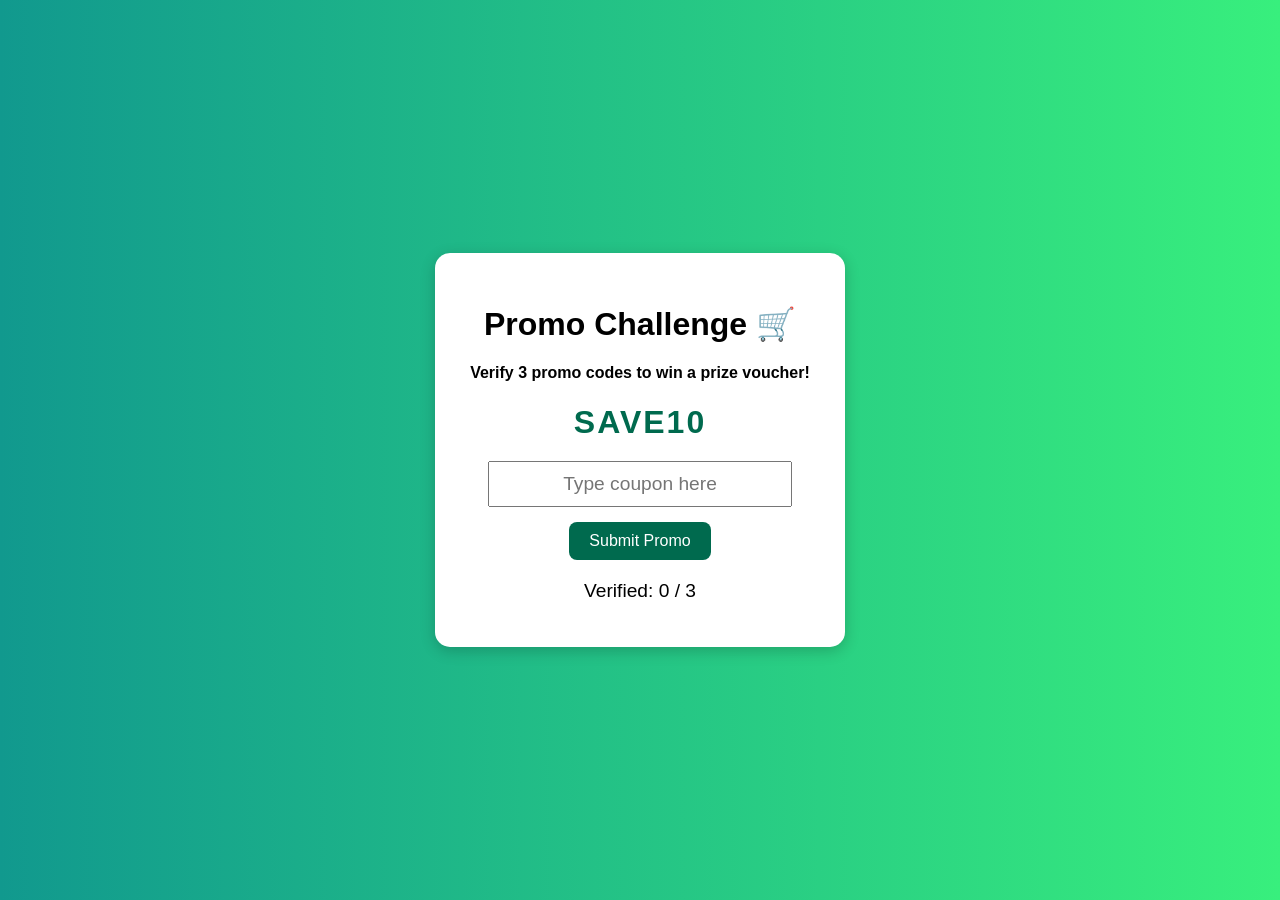
<file: index.html>
<!DOCTYPE html>
<html lang="en">
<head>
    <meta charset="UTF-8" />
    <meta name="viewport" content="width=device-width, initial-scale=1.0"/>
    <title>CampusCart - Promo Challenge</title>
    <link rel="stylesheet" href="style.css">
</head>
<body>
    <div class="div-game">
        <h1>Promo Challenge 🛒</h1>
        
        <div id="div-promo">
            <h4>Verify 3 promo codes to win a prize voucher!</h4>
            
            <div id="promo-display" class="promo-text">GENERIC_CODE</div>

            <input id="user-input" type="text" placeholder="Type coupon here" />
            <br>
            <button onclick="verifyPromo();">Submit Promo</button>

            <div class="score">
                Verified: <span id="score-counter">0</span> / 3
            </div>

            <div id="feedback" class="message"></div>
        </div>

        <div id="div-success">
            <h2>🎉 Voucher Unlocked! 🎉</h2>
            <button onclick="resetSystem();">Claim Another?</button>
        </div>
    </div>

    <script src="script.js"></script>
</body>
</html>
</file>
<file: style.css>
body {
  font-family: Arial, sans-serif;
  background: linear-gradient(to right, #11998e, #38ef7d); /* Green gradient theme */
  display: flex;
  justify-content: center;
  align-items: center;
  height: 100vh;
  margin: 0;
}

.div-game {
  background: white;
  padding: 30px;
  border-radius: 15px;
  width: 350px;
  text-align: center;
  box-shadow: 0 4px 15px rgba(0,0,0,0.2);
}

.promo-text {
  font-size: 2rem;
  font-weight: bold;
  letter-spacing: 2px;
  color: #006a4e;
  margin: 20px 0;
}

input {
  width: 80%;
  padding: 10px;
  font-size: 1.2rem;
  text-align: center;
}

button {
  margin-top: 15px;
  padding: 10px 20px;
  font-size: 1rem;
  border: none;
  border-radius: 8px;
  cursor: pointer;
  background: #006a4e;
  color: white;
}

button:hover {
  background: #004d38;
}

.score {
  margin-top: 20px;
  font-size: 1.2rem;
}

.message {
  margin-top: 15px;
  font-weight: bold;
}

#div-success {
  display: none; /* Keeps success screen node unlinked until score hits 3 */
  color: #006a4e;
}
</file>
